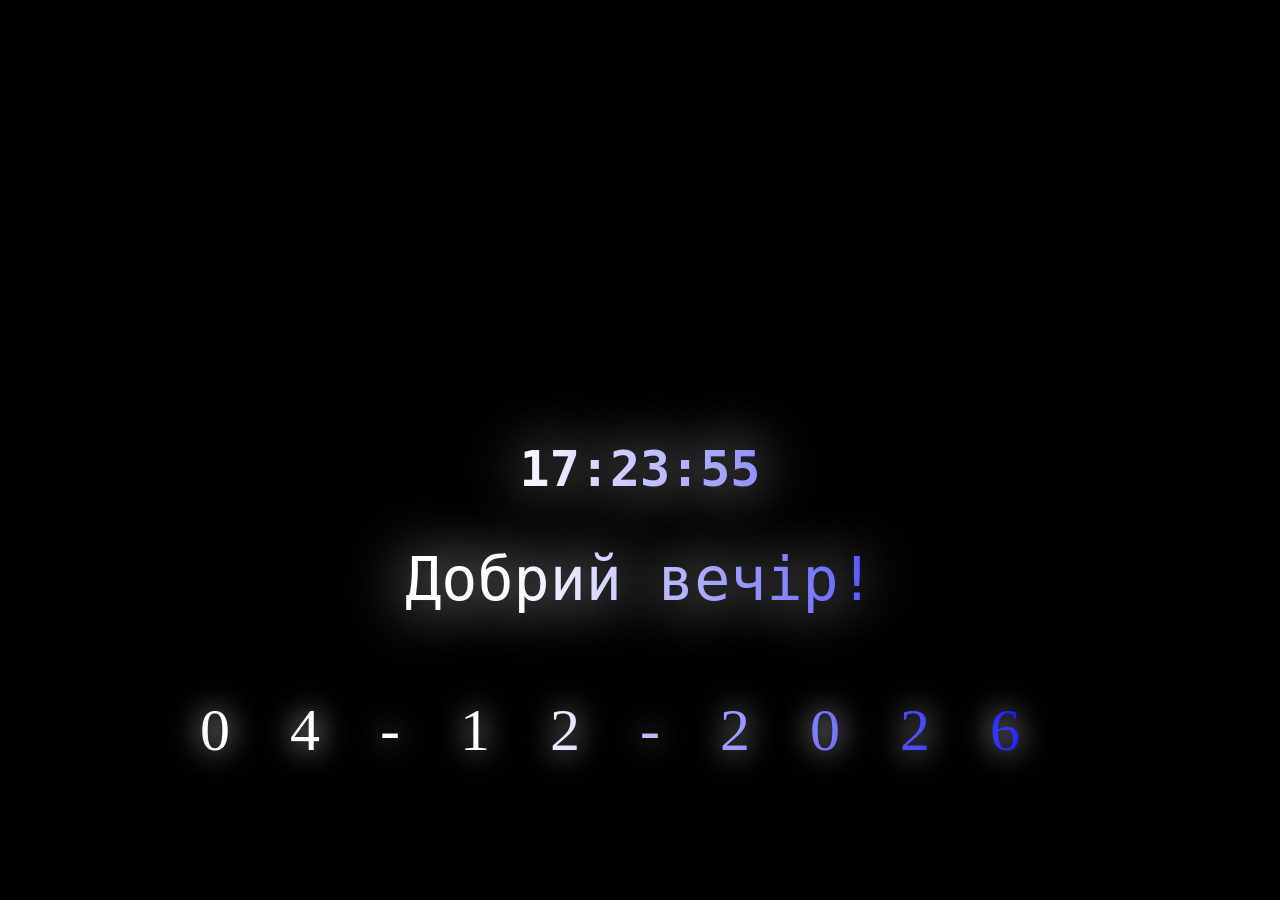
<file: index.html>
<!DOCTYPE html>
<html lang="en">
<head>
    <meta charset="UTF-8">
    <meta http-equiv="X-UA-Compatible" content="IE=edge">
    <meta name="viewport" content="width=device-width, initial-scale=1.0">
    <title>Document</title>
    <link rel="stylesheet" href="css/style.css">
    <link rel="shortcut icon" href="./img/5073718.png" type="image/x-icon" />
</head>
<body onload="startTime()">
    <h1 id="numb" class="numb"></h1>
    <p id="day" class="day"></p>
    <p id="date" class="date"></p>

    <script src="./js/main.js"></script>
</body>
</html>
</file>
<file: css/style.css>
body{
    background: black;
}

.wrap{
  display: block;
}
.numb{
    text-align: center;
    transform: translate(0%,700%);
    font-size: 50px;
    font-family: monospace;
    user-select: none;

background: linear-gradient(to right, #FFF 20%, blue 40%, green 60%, cyan 80%);
background-size: 200% auto;

background-clip: text;
-webkit-background-clip: text;
-webkit-text-fill-color: transparent;

animation: shine 1s linear infinite;
text-shadow: 0px 0px 60px white;
}
.day{
    color: white;
    transform: translate(0%,560%);
    font-size: 60px;
    font-family: monospace;
    text-align: center;
    background: linear-gradient(to right, #FFF 20%, blue 40%, green 60%, cyan 80%);
    background-size: 200% auto;
    
    background-clip: text;
    -webkit-background-clip: text;
    -webkit-text-fill-color: transparent;
    
    animation: shine 1s linear infinite;
    text-shadow: 0px 0px 60px white;
    user-select: none;
    }
    
    .date{
    color: white;
    transform: translate(0%, 600%);
    font-size: 60px;
    letter-spacing: 60px;
    text-align: center;
    text-shadow: 0px 0px 60px white;
    background: linear-gradient(to right, #FFF 20%, blue 40%, green 60%, cyan 80%);
    background-size: 200% auto;
    text-shadow: 0px 0px 30px white;
    
    background-clip: text;
    -webkit-background-clip: text;
    -webkit-text-fill-color: transparent;
    
    animation: shine 1s linear infinite;
    user-select: none;
    }

    @media (max-width: 895px) {
        .day{
            font-size: 40px;
            transform: translate(0%,300%);
        }
        .numb{
            transform: translate(0%, 100%);
        }

        .date{
            transform: translate(0%,500%);
            font-size: 40px;
            letter-spacing: 0px;
        }
    }
@keyframes shine {
to {
  background-position: 200% center;
}
}
</file>
